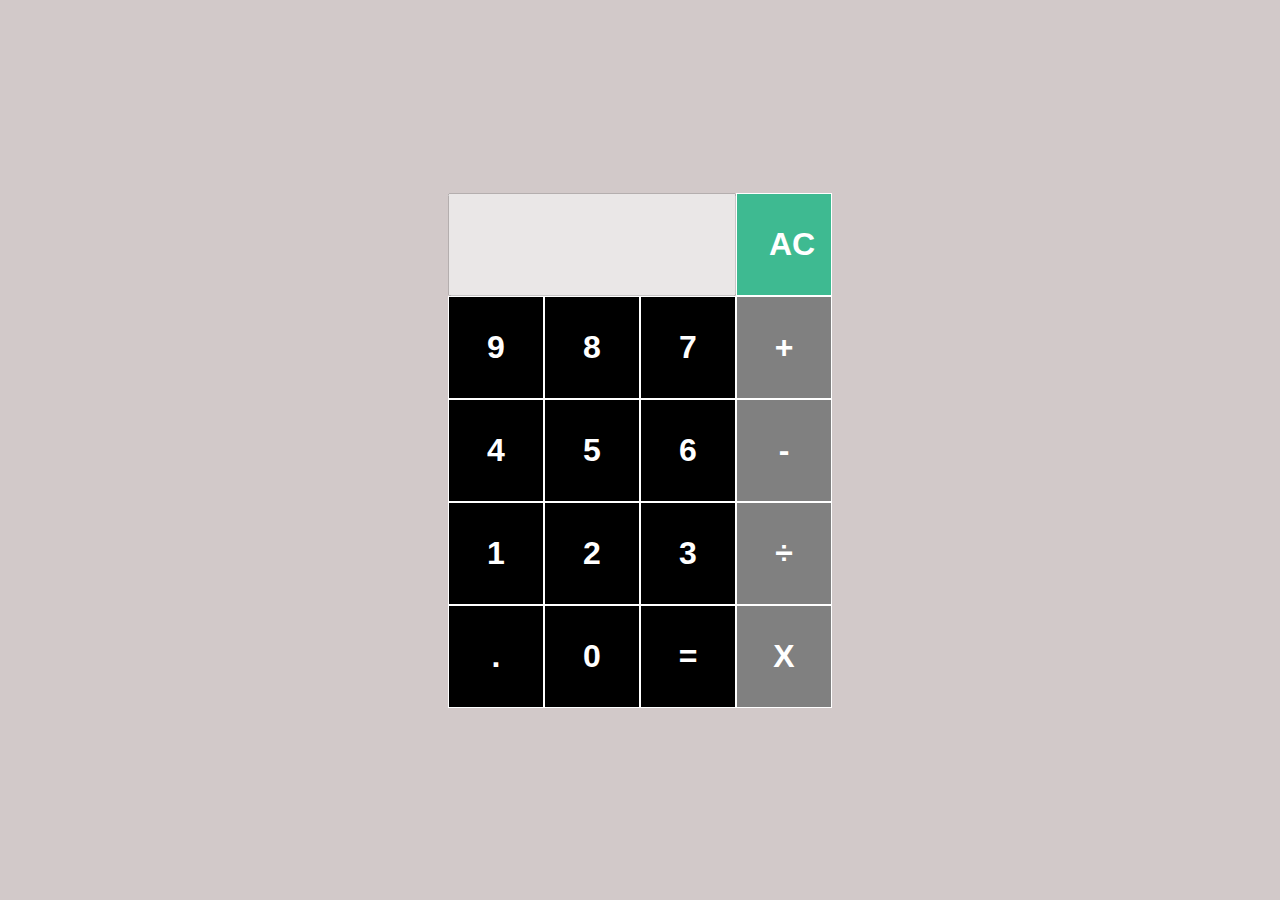
<file: Projects/Calculator/index.html>
<!DOCTYPE html>
<html lang="en">
<head>
    <meta charset="UTF-8">
    <meta name="viewport" content="width=device-width, initial-scale=1.0">
    <title>Document</title>
    <link rel="stylesheet" href="index.css">
</head>
<body>
    <div class="wrapper">
        <div class="wrap1">
            <input type="text"  id="cal"  value=""  disabled>
            <button type="button"  class="btn symbolBtn AC" value="AC">AC</button>
        </div>
        <div class="wrap2">
        </div>
    </div>
    <script src="index.js"></script>
</body>
</html>
</file>
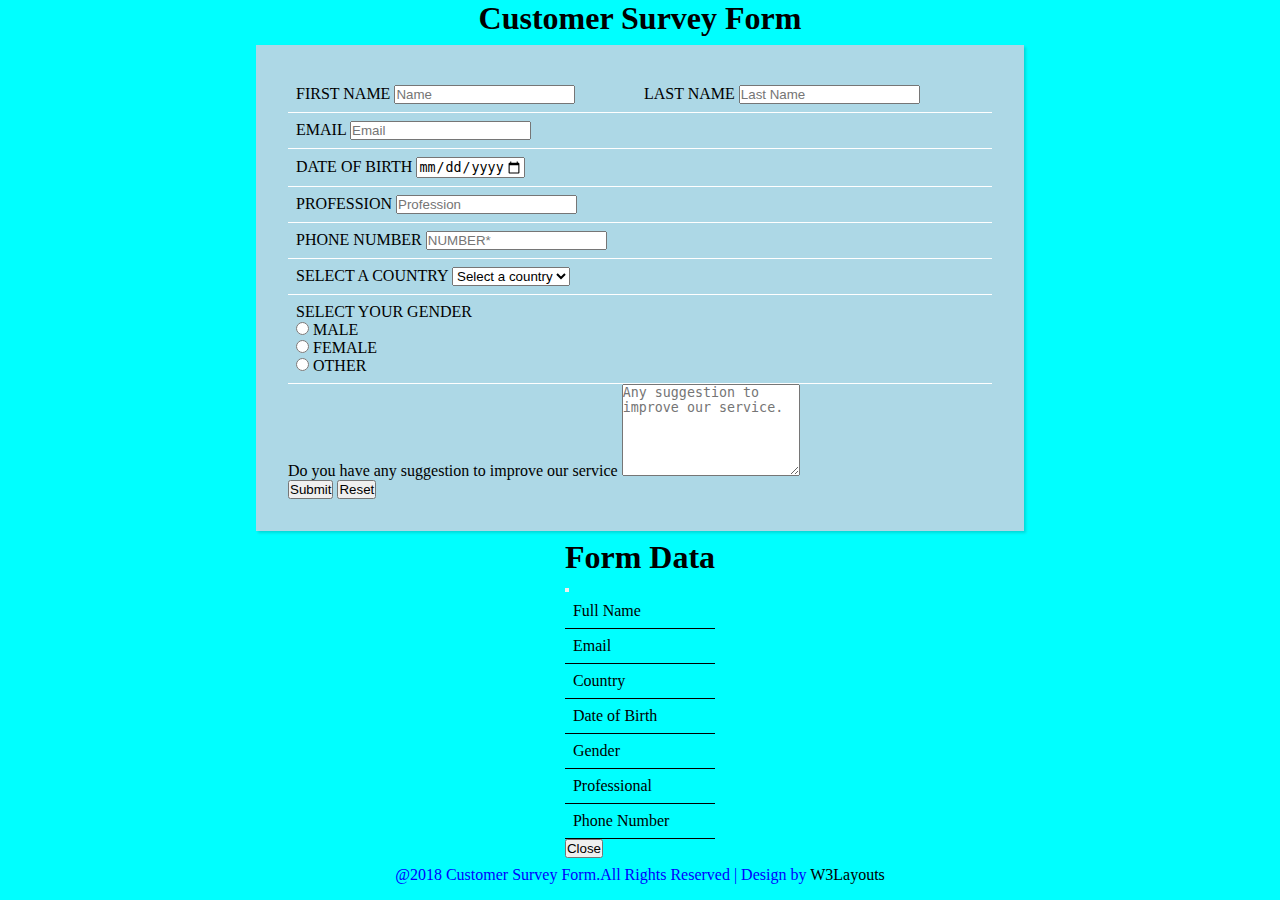
<file: Projects/FormValidation/index.html>
<!doctype html>
<html lang="en">

<head>
    <meta charset="utf-8">
    <meta name="viewport" content="width=device-width, initial-scale=1">
    <title>Form Validation</title>
    <link rel="stylesheet" href="index.css">
    <link href="https://cdn.jsdelivr.net/npm/bootstrap@5.3.2/dist/css/bootstrap.min.css" rel="stylesheet"
        integrity="sha384-T3c6CoIi6uLrA9TneNEoa7RxnatzjcDSCmG1MXxSR1GAsXEV/Dwwykc2MPK8M2HN" crossorigin="anonymous">
</head>

<body>
    <div class="wrap">
        <div class="container">
            <h1 id="title" class="text-primary">Customer Survey Form</h1>
            <div class="innerWrap rounded">

                <form class="form">
                    <div class="form-group first">
                        <div class="element1">
                            <label for="Name" class="form-label">FIRST NAME</label>
                            <input type="text" placeholder="Name" required id="Name" name="Name"
                                class="form-control m-2" onkeyup="validateName(this)">
                            <div class="error"></div>
                        </div>
                        <div class="element2">
                            <label for="LastName" class="form-label">LAST NAME</label>
                            <input type="type" placeholder="Last Name" required id="LastName" name="LastName"
                                class="form-control m-2" onkeyup="validateName(this)">
                            <div class="error"></div>

                        </div>
                    </div>

                    <div class="form-group second">
                        <label for="Email" class="form-label">EMAIL</label>
                        <input type="email" placeholder="Email" required id="Email" name="Email"
                            class="form-control m-2" onkeyup="validateEmail(this)">
                        <div class="error"></div>
                    </div>


                    <div class="form-group third">
                        <label for="date" class="form-label">DATE OF BIRTH</label>
                        <input type="date" name="date" id="date" class="form-control validate[required] m-2"
                            placeholder="Date*" autocomplete="off" max="" required onchange="setDate(this)">
                        <div class="error"></div>
                    </div>
                    <div class="form-group fourth">
                        <label for="Profession" class="form-label">PROFESSION</label>
                        <input type="text" placeholder="Profession" required id="Profession" name="Profession"
                            class="form-control m-2" onkeyup="validateName(this)">
                        <div class="error"></div>
                    </div>
                    <div class="form-group five">
                        <label for="phone" class="form-label">PHONE NUMBER</label>

                        <input type="tel" name="phone" id="phone" class="form-control m-2" autocomplete="off"
                            placeholder="NUMBER*" maxlength="10" onkeyup="validatePhone(this)" required>
                        <div class="error"></div>


                    </div>


                    <div class="form-group six">
                        <label for="country">SELECT A COUNTRY</label>
                        <select class="form-control m-2" id="country" name="country">
                            <option value="" disabled selected>Select a country</option>
                            <option value="india">India</option>
                            <option value="usa">United States</option>
                            <option value="canada">Canada</option>
                            <option value="uk">United Kingdom</option>
                            <option value="australia">Australia</option>
                            <option value="germany">Germany</option>
                            <option value="france">France</option>
                            <option value="japan">Japan</option>
                            <option value="brazil">Brazil</option>
                            <option value="south-korea">South Korea</option>
                            <!-- Add more countries here -->
                        </select>
                        <div class="error"></div>
                    </div>

                    <div class="form-group seven">
                        <p>SELECT YOUR GENDER</p>
                        <div class="formWrap m-2">
                            <div class="form-check form-check-inline">
                                <input class="form-check-input" type="radio" name="satisfactionRadio" id="inlineRadio5"
                                    value="Male">
                                <label for="inlineRadio5" class="form-check-label">MALE</label>
                            </div>
                            <div class="form-check form-check-inline">
                                <input class="form-check-input" type="radio" name="satisfactionRadio" id="inlineRadio6"
                                    value="Female">
                                <label for="inlineRadio6" class="form-check-label">FEMALE</label>
                            </div>
                            <div class="form-check form-check-inline">
                                <input class="form-check-input" type="radio" name="satisfactionRadio" id="inlineRadio7"
                                    value="Other">
                                <label for="inlineRadio7" class="form-check-label">OTHER</label>
                            </div>
                        </div>
                        <div class="error"></div>
                    </div>


                    <div class="eight">
                        <label for="Textarea1" class="form-label">Do you have any suggestion to improve our
                            service</label>
                        <textarea class="form-control m-2" id="Textarea1" rows="6"
                            placeholder="Any suggestion to improve our service."></textarea>
                    </div>
                    <div class="nine m-2">
                        <button class="btn btn-primary" id="btn1" type="button">Submit</button>
                        <button class="btn btn-primary" id="btn2" type="button" onclick="Reset(this)">Reset</button>


                    </div>


                </form>
            </div>

            <!-- Modal -->
            <div class="modal fade" id="exampleModal" tabindex="-1" aria-labelledby="exampleModalLabel"
                aria-hidden="true">
                <div class="modal-dialog">
                    <div class="modal-content">
                        <div class="modal-header">
                            <h1 class="modal-title fs-5" id="exampleModalLabel">Form Data</h1>
                            <button type="button" class="btn-close" data-bs-dismiss="modal" aria-label="Close"></button>
                        </div>
                        <div class="modal-body">
                            <div class="Modal">
                                <p>Full Name</p>
                                <p id="Name"></p>
                            </div>
                            <div class="Modal">
                                <p>Email</p>
                                <p id="Email"></p>
                            </div>
                            <div class="Modal-Select">
                                <p>Country</p>
                                <p id="Country"></p>
                            </div>
                            <div class="Modal">
                                <p>Date of Birth</p>
                                <p id="DOB"></p>
                            </div>
                            <div class="Modal-check">
                                <p>Gender</p>
                                <p id="Gender"></p>
                            </div>
                            <div class="Modal">
                                <p>Professional</p>
                                <p id="Profession"></p>
                            </div>
                            <div class="Modal">
                                <p>Phone Number</p>
                                <p id="Phone"></p>
                            </div>

                        </div>
                        <div class="modal-footer">
                            <button type="button" class="btn btn-secondary" data-bs-dismiss="modal"
                                onclick="Reset(this)">Close</button>
                        </div>
                    </div>
                </div>
            </div>
            <p id="end">@2018 Customer Survey Form.All Rights Reserved | Design by <span>W3Layouts</span></p>
        </div>
    </div>





    <script src="index.js" defer></script>
    <script src="https://cdn.jsdelivr.net/npm/bootstrap@5.3.2/dist/js/bootstrap.bundle.min.js"
        integrity="sha384-C6RzsynM9kWDrMNeT87bh95OGNyZPhcTNXj1NW7RuBCsyN/o0jlpcV8Qyq46cDfL"
        crossorigin="anonymous"></script>
</body>

</html>
</file>
<file: Projects/Calculator/index.css>
/*
* Prefixed by https://autoprefixer.github.io
* PostCSS: v8.4.14,
* Autoprefixer: v10.4.7
* Browsers: last 4 version
*/

*{
    padding: 0;
    margin: 0;
    -webkit-box-sizing: border-box;
            box-sizing: border-box;
}
body{
    width: 100vw;
    height: 100vh;
    background-color: rgb(210, 201, 201);
}
.wrapper{
    width: 100%;
    height: 100%;
    display: -webkit-box;
    display: -ms-flexbox;
    display: flex;
    -webkit-box-orient: vertical;
    -webkit-box-direction: normal;
        -ms-flex-direction: column;
            flex-direction: column;
    -webkit-box-pack: center;
        -ms-flex-pack: center;
            justify-content: center;
    -webkit-box-align: center;
        -ms-flex-align: center;
            align-items: center;

}
.AC{
    background-color: rgb(62, 186, 145) !important;
}
.AC:hover{
    background-color: rgb(21, 99, 73) !important;

}
input::-webkit-input-placeholder{
    color: black;
}
input::-moz-placeholder{
    color: black;
}
input:-ms-input-placeholder{
    color: black;
}
input::-ms-input-placeholder{
    color: black;
}
input::placeholder{
    color: black;
}
input:disabled{
    color: black;
}
.wrap1{
    width: 30%;
    display: -ms-grid;
    display: grid;
    -ms-grid-columns: 75% 25%;
    grid-template-columns: 75% 25%;

}

.wrap2{
    display: -ms-grid;
    display: grid;
    width: 30%;
    grid-template-columns: repeat(4,1fr);
}

#cal{ 
    font-weight:400;
    font-size: 2rem;
    padding: 1.2rem;
}
.btn{
    color: white;
    text-align: center;
    border: 0.6px solid; 
    padding: 2rem;
    font-weight: 600;
    font-size: 2rem;

}
.symbolBtn{
    background-color: gray;
    -webkit-transition: 0.5s;
    -o-transition: 0.5s;
    transition: 0.5s;
}
.symbolBtn:hover{
    background-color: rgb(91, 87, 87);
}
.specialBtn{
    background-color: black;
    -webkit-transition: 0.5s;
    -o-transition: 0.5s;
    transition: 0.5s;

}
.specialBtn:hover{
    background-color: rgba(0, 0, 0, 0.892) !important;
   
}

.numberBtn{
    background-color:black;
    -webkit-transition: 0.5s;
    -o-transition: 0.5s;
    transition: 0.5s;

}
.numberBtn:hover{
    background-color: rgba(0, 0, 0, 0.892);
}

@media screen and (max-width:1000px) {
    .wrap1{
        width: 60%;
    }
    .wrap2{
        width: 60%;
    }
    
}

@media screen and (max-width:768px) {
    .wrap1{
        width: 80%;
    }
    .wrap2{
        width: 80%;
    }
    .btn{
        padding: 1.5rem;

    }
    
}
@media screen and (max-width:425px) {

    .wrap1{
        width: 90%;
    }
    .wrap2{
        width: 90%;
    }
    .btn{
        padding: 1.5rem;
    }
    
}
@media screen and (max-width:425px) {

    .wrap1{
        width: 95%;
    }
    .wrap2{
        width: 95%;
    }
    .btn{
        padding: 1.7rem 1.5rem;
    }
    
}
</file>
<file: Projects/FormValidation/index.css>
*{
    padding: 0;
    margin: 0;
    box-sizing: border-box;
}
html,body{
    width: 100%;
    background-color: aqua;
    display: flex;
    justify-content: center;
    align-items: center;
}
.wrap{
    width: 100%;
    margin: auto;

    background-color: aqua;

}
.container{
    display: flex;
    flex-direction: column;
    align-items: center;
    justify-content: center;
    gap: 0.5rem;
}
#title{
    text-align: center;
}
.innerWrap{
    width: 60%;
    padding: 2rem;
    display: flex;
    flex-direction: column;
    box-shadow: rgba(0, 0, 0, 0.15) 1.95px 1.95px 2.6px;
    justify-content: center;
    gap: 0.5rem;
    background-color: lightblue;

}
.form-group{
    padding: 0.5rem;
    border-bottom: 1px solid white;
}
.five{
    padding: 0.5rem;

}

.first{
    display: flex;
    align-content: center;
    justify-content: center;
    gap: 0.5rem;
}
.element1{
    width: 50%;
}
.element2{
    width: 50%;
}

.error{
    color: red;
}
#end{
    text-align: center;
    color: blue;
}
#end>span{
    color: black;
}
.Modal{
    padding: 0.5rem;
    display: flex;
    justify-content: space-between;
    border-bottom: 1px solid black;

}
.Modal-check, .Modal-Select{
    padding: 0.5rem;
    display: flex;
    justify-content: space-between;
    border-bottom: 1px solid black;

}
.textArea{
    border-bottom: 1px solid black;
}

@media screen and (max-width:1000px) {
    .innerWrap{
        width: 80%;
    }
    
}
@media screen and (max-width:768px) {
    .innerWrap{
        width: 90%;
    }
    .first{
        display: flex;
        flex-direction: column;
        align-content: center;
        justify-content: center;
        gap: 0.5rem;
    }
    .element1{
        width: 100%;
        border-bottom: 1px solid white;
    }
    .element2{
        width: 100%;
    }
    form{
        display: flex;
        flex-direction: column;
        gap: 0.7rem;
    }
    .formWrap{
        display: flex;
        flex-direction: column;

    }

}
@media screen and (max-width:560px) {
    .innerWrap{
        padding: 10px;
    }
    
}

@media screen and (max-width:425px) {
    .innerWrap{
        padding: 10px;
    }
    .innerWrap{
        width: 100%;
    }
    
}
</file>
